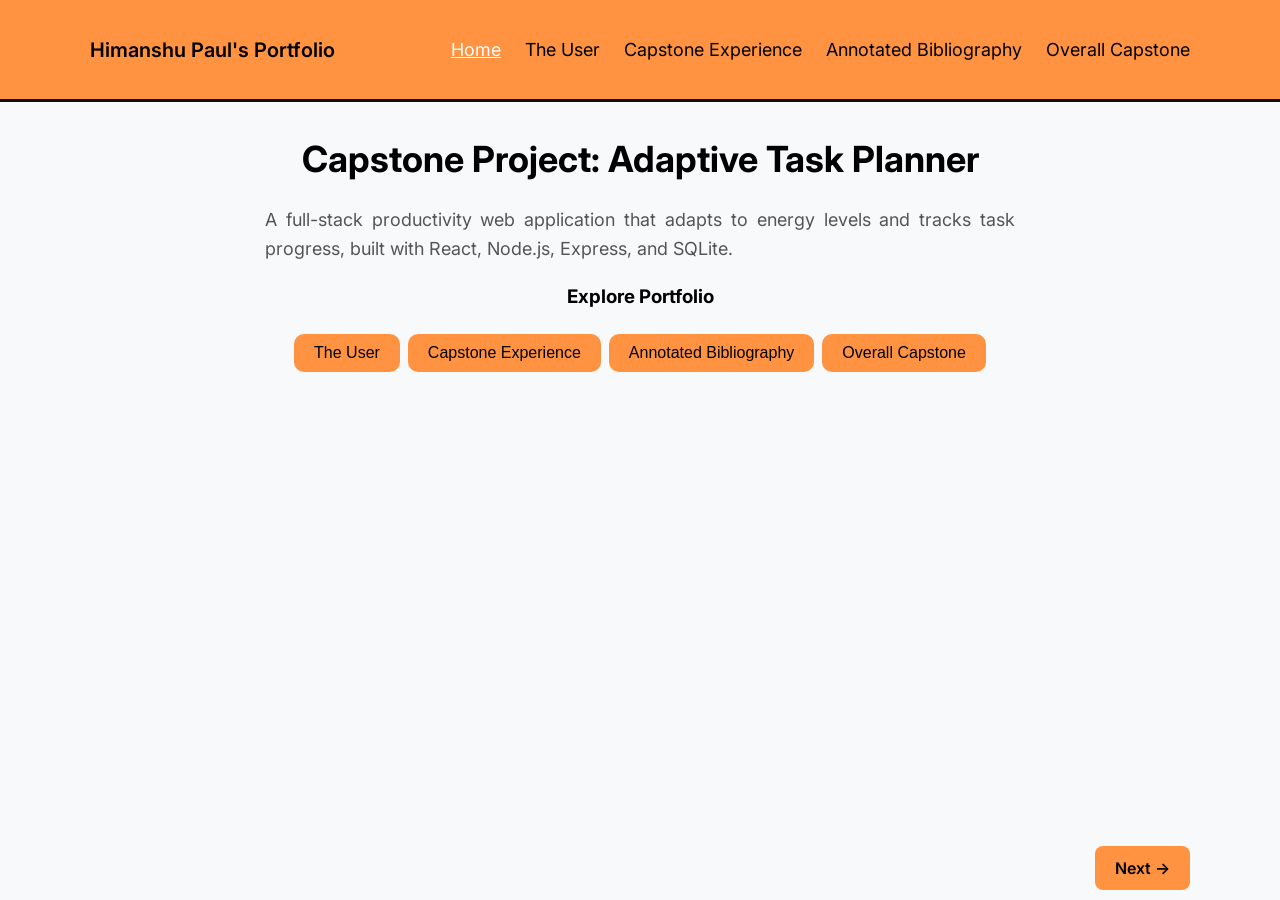
<file: index.html>
<!DOCTYPE html>
<html lang="en">

<head>
    <meta charset="UTF-8" />
    <meta name="viewport" content="width=device-width, initial-scale=1.0" />
    <link href="https://fonts.googleapis.com/css2?family=Inter:wght@400;600;700&display=swap" rel="stylesheet">
    <title>Capstone Portfolio | Himanshu Paul</title>
    <link rel="stylesheet" href="styles.css" />
</head>

<body>
    <header>
        <div class="navigationBar">
            <h1>Himanshu Paul's Portfolio</h1>
            <nav>
                <ul class="nav-links">
                    <li><a href="index.html" class="active">Home</a></li>
                    <li><a href="user.html">The User</a></li>
                    <li><a href="capstone-experience.html">Capstone Experience</a></li>
                    <li><a href="annotated-bibliography.html">Annotated Bibliography</a></li>
                    <li><a href="overall-capstone.html">Overall Capstone</a></li>
                </ul>
            </nav>
        </div>
    </header>

    <div class="container">
        <h2>Capstone Project: Adaptive Task Planner</h2>
        <p>
            A full-stack productivity web application that adapts to energy levels and tracks task progress,
            built with React, Node.js, Express, and SQLite.
        </p>

        <h3>Explore Portfolio</h3>
        <button onclick="window.location.href='user.html'">The User</button>
        <button onclick="window.location.href='capstone-experience.html'">Capstone Experience</button>
        <button onclick="window.location.href='annotated-bibliography.html'">Annotated Bibliography</button>
        <button onclick="window.location.href='overall-capstone.html'">Overall Capstone</button>

    </div>

    <div class="page-nav">
        <div class="page-nav-container">
            <div></div>
            <a href="user.html" class="nav-arrow">Next &#8594;</a>
        </div>
    </div>
</body>

</html>
</file>
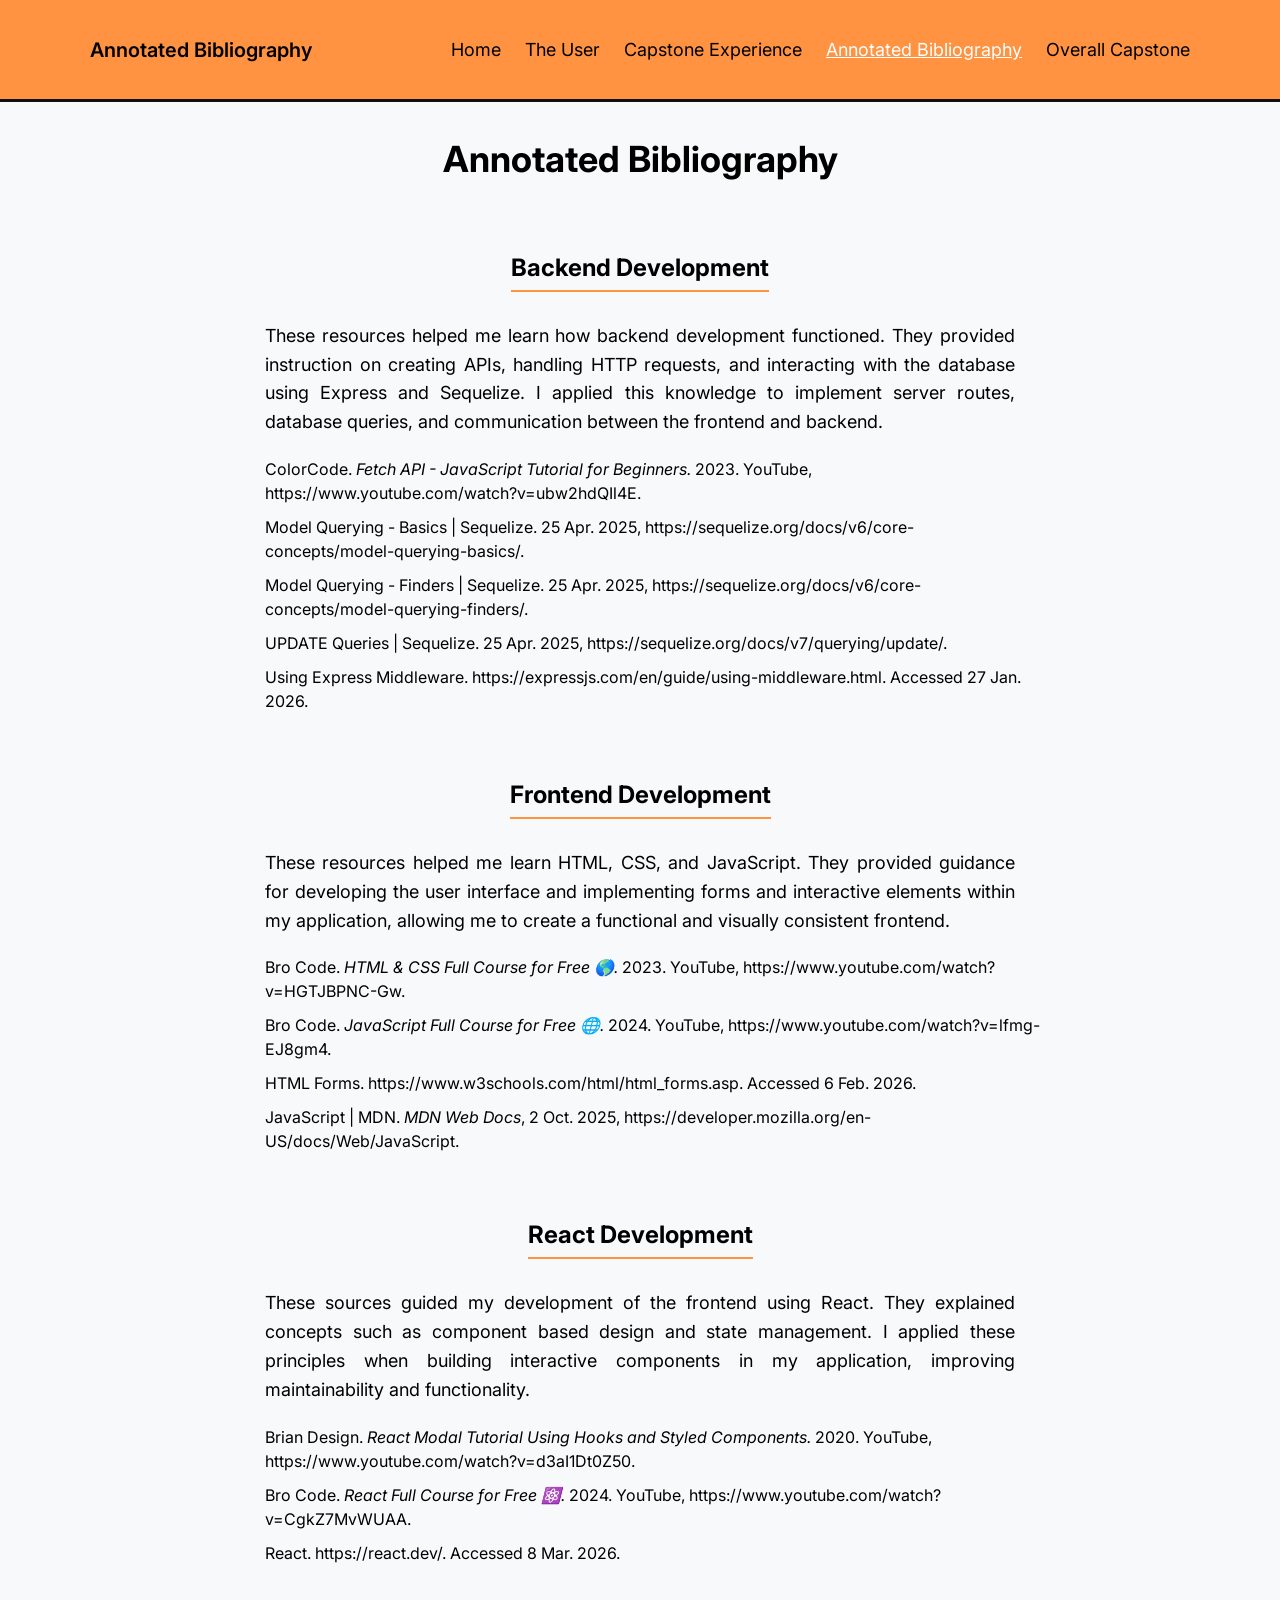
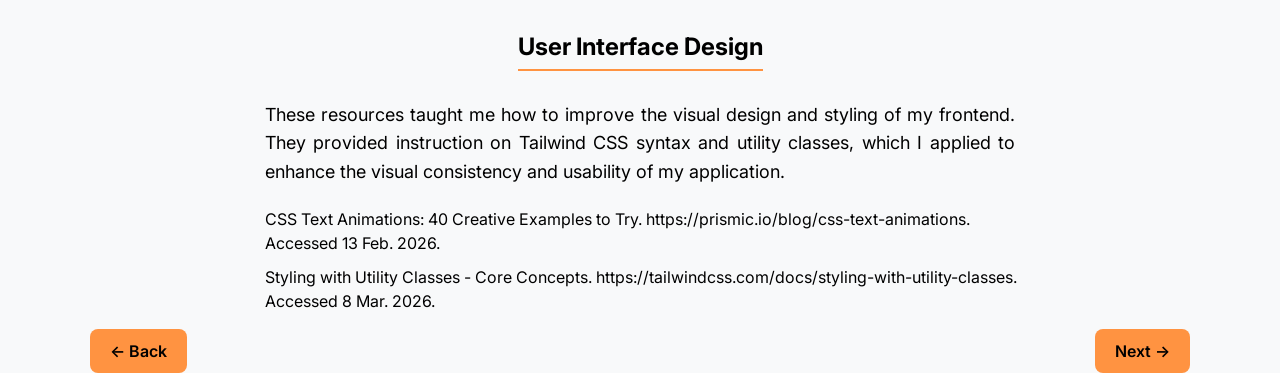
<file: annotated-bibliography.html>
<!DOCTYPE html>
<html lang="en">

<head>
    <meta charset="UTF-8" />
    <meta name="viewport" content="width=device-width, initial-scale=1.0" />
    <link href="https://fonts.googleapis.com/css2?family=Inter:wght@400;600;700&display=swap" rel="stylesheet">
    <title>Capstone Portfolio | Himanshu Paul</title>
    <link rel="stylesheet" href="styles.css" />
</head>

<body>
    <header>
        <div class="navigationBar">
            <h1>Annotated Bibliography</h1>
            <nav>
                <ul class="nav-links">
                    <li><a href="index.html">Home</a></li>
                    <li><a href="user.html">The User</a></li>
                    <li><a href="capstone-experience.html">Capstone Experience</a></li>
                    <li><a href="annotated-bibliography.html" class="active">Annotated Bibliography</a></li>
                    <li><a href="overall-capstone.html">Overall Capstone</a></li>
                </ul>
            </nav>
        </div>
    </header>

    <div class="container">
        <h2>Annotated Bibliography</h2>

        <!-- Backend Development -->
        <section class="theme">
            <h3>Backend Development</h3>

            <p class="annotation">
                These resources helped me learn how backend development functioned. They provided instruction on
                creating APIs, handling HTTP requests, and interacting with the database using Express and Sequelize. I
                applied this knowledge to implement server routes, database queries, and communication between the
                frontend and backend.
            </p>

            <ul class="sources">
                <li>ColorCode. <i>Fetch API - JavaScript Tutorial for Beginners.</i> 2023. YouTube,
                    https://www.youtube.com/watch?v=ubw2hdQIl4E.</li>
                <li>Model Querying - Basics | Sequelize. 25 Apr. 2025,
                    https://sequelize.org/docs/v6/core-concepts/model-querying-basics/.</li>
                <li>Model Querying - Finders | Sequelize. 25 Apr. 2025,
                    https://sequelize.org/docs/v6/core-concepts/model-querying-finders/.</li>
                <li>UPDATE Queries | Sequelize. 25 Apr. 2025, https://sequelize.org/docs/v7/querying/update/.</li>
                <li>Using Express Middleware. https://expressjs.com/en/guide/using-middleware.html. Accessed 27 Jan.
                    2026.</li>
            </ul>
        </section>

        <!-- Frontend Development -->
        <section class="theme">
            <h3>Frontend Development</h3>

            <p class="annotation">
                These resources helped me learn HTML, CSS, and JavaScript. They provided guidance for developing the
                user interface and implementing forms and interactive elements within my application, allowing me to
                create a functional and visually consistent frontend.
            </p>

            <ul class="sources">
                <li>Bro Code. <i>HTML &amp; CSS Full Course for Free 🌎.</i> 2023. YouTube,
                    https://www.youtube.com/watch?v=HGTJBPNC-Gw.</li>
                <li>Bro Code. <i>JavaScript Full Course for Free 🌐.</i> 2024. YouTube,
                    https://www.youtube.com/watch?v=lfmg-EJ8gm4.</li>
                <li>HTML Forms. https://www.w3schools.com/html/html_forms.asp. Accessed 6 Feb. 2026.</li>
                <li>JavaScript | MDN. <i>MDN Web Docs</i>, 2 Oct. 2025,
                    https://developer.mozilla.org/en-US/docs/Web/JavaScript.</li>
            </ul>
        </section>

        <!-- React Development -->
        <section class="theme">
            <h3>React Development</h3>

            <p class="annotation">
                These sources guided my development of the frontend using React. They explained concepts such as
                component based design and state management. I applied these principles when building interactive
                components in my application, improving maintainability and functionality.
            </p>

            <ul class="sources">
                <li>Brian Design. <i>React Modal Tutorial Using Hooks and Styled Components.</i> 2020. YouTube,
                    https://www.youtube.com/watch?v=d3aI1Dt0Z50.</li>
                <li>Bro Code. <i>React Full Course for Free ⚛️.</i> 2024. YouTube,
                    https://www.youtube.com/watch?v=CgkZ7MvWUAA.</li>
                <li>React. https://react.dev/. Accessed 8 Mar. 2026.</li>
            </ul>
        </section>

        <!-- User Interface Design -->
        <section class="theme">
            <h3>User Interface Design</h3>

            <p class="annotation">
                These resources taught me how to improve the visual design and styling of my frontend. They provided
                instruction on Tailwind CSS syntax and utility classes, which I applied to enhance the visual
                consistency and usability of my application.
            </p>

            <ul class="sources">
                <li>CSS Text Animations: 40 Creative Examples to Try. https://prismic.io/blog/css-text-animations.
                    Accessed 13 Feb. 2026.</li>
                <li>Styling with Utility Classes - Core Concepts.
                    https://tailwindcss.com/docs/styling-with-utility-classes. Accessed 8 Mar. 2026.</li>
            </ul>
        </section>
    </div>

    <!-- Page Navigation -->
    <div class="page-nav-container">
        <a href="capstone-experience.html" class="nav-arrow">&#8592; Back</a>
        <a href="overall-capstone.html" class="nav-arrow">Next &#8594;</a>
    </div>
</body>

</html>
</file>
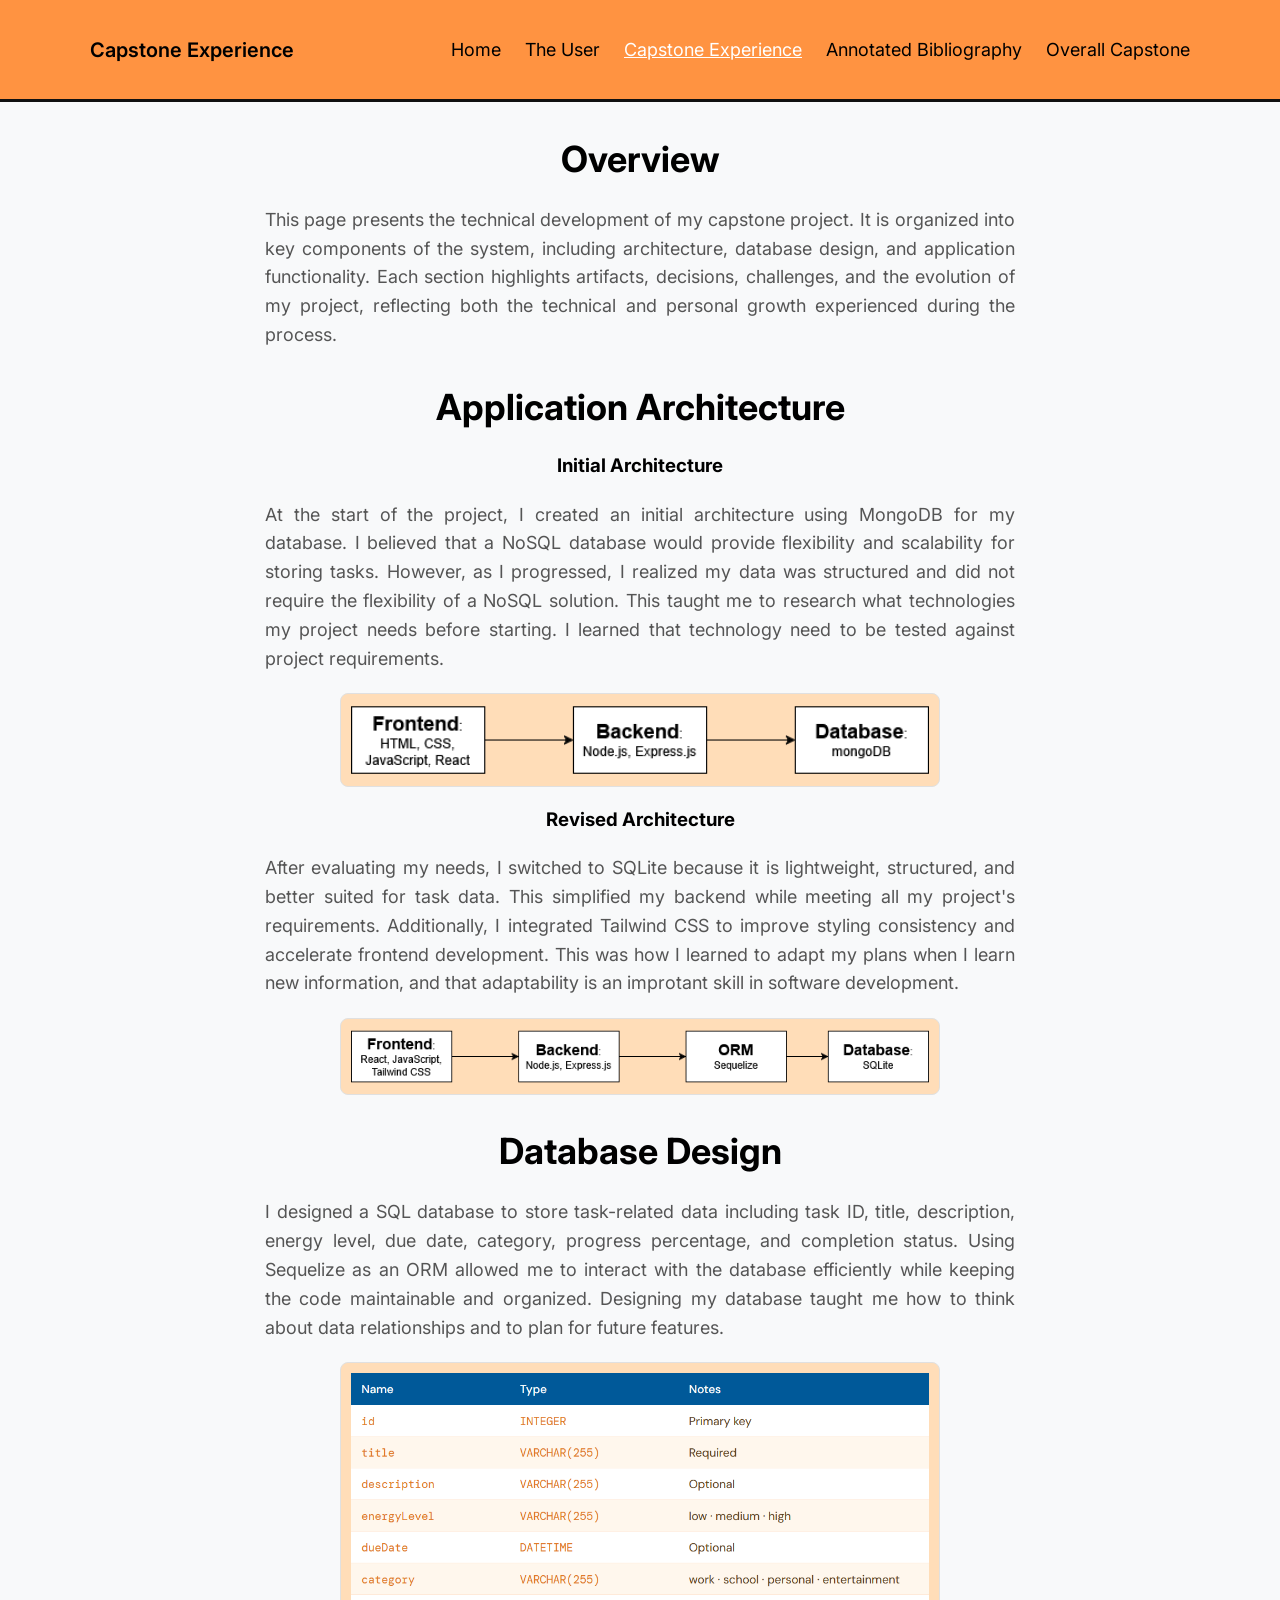
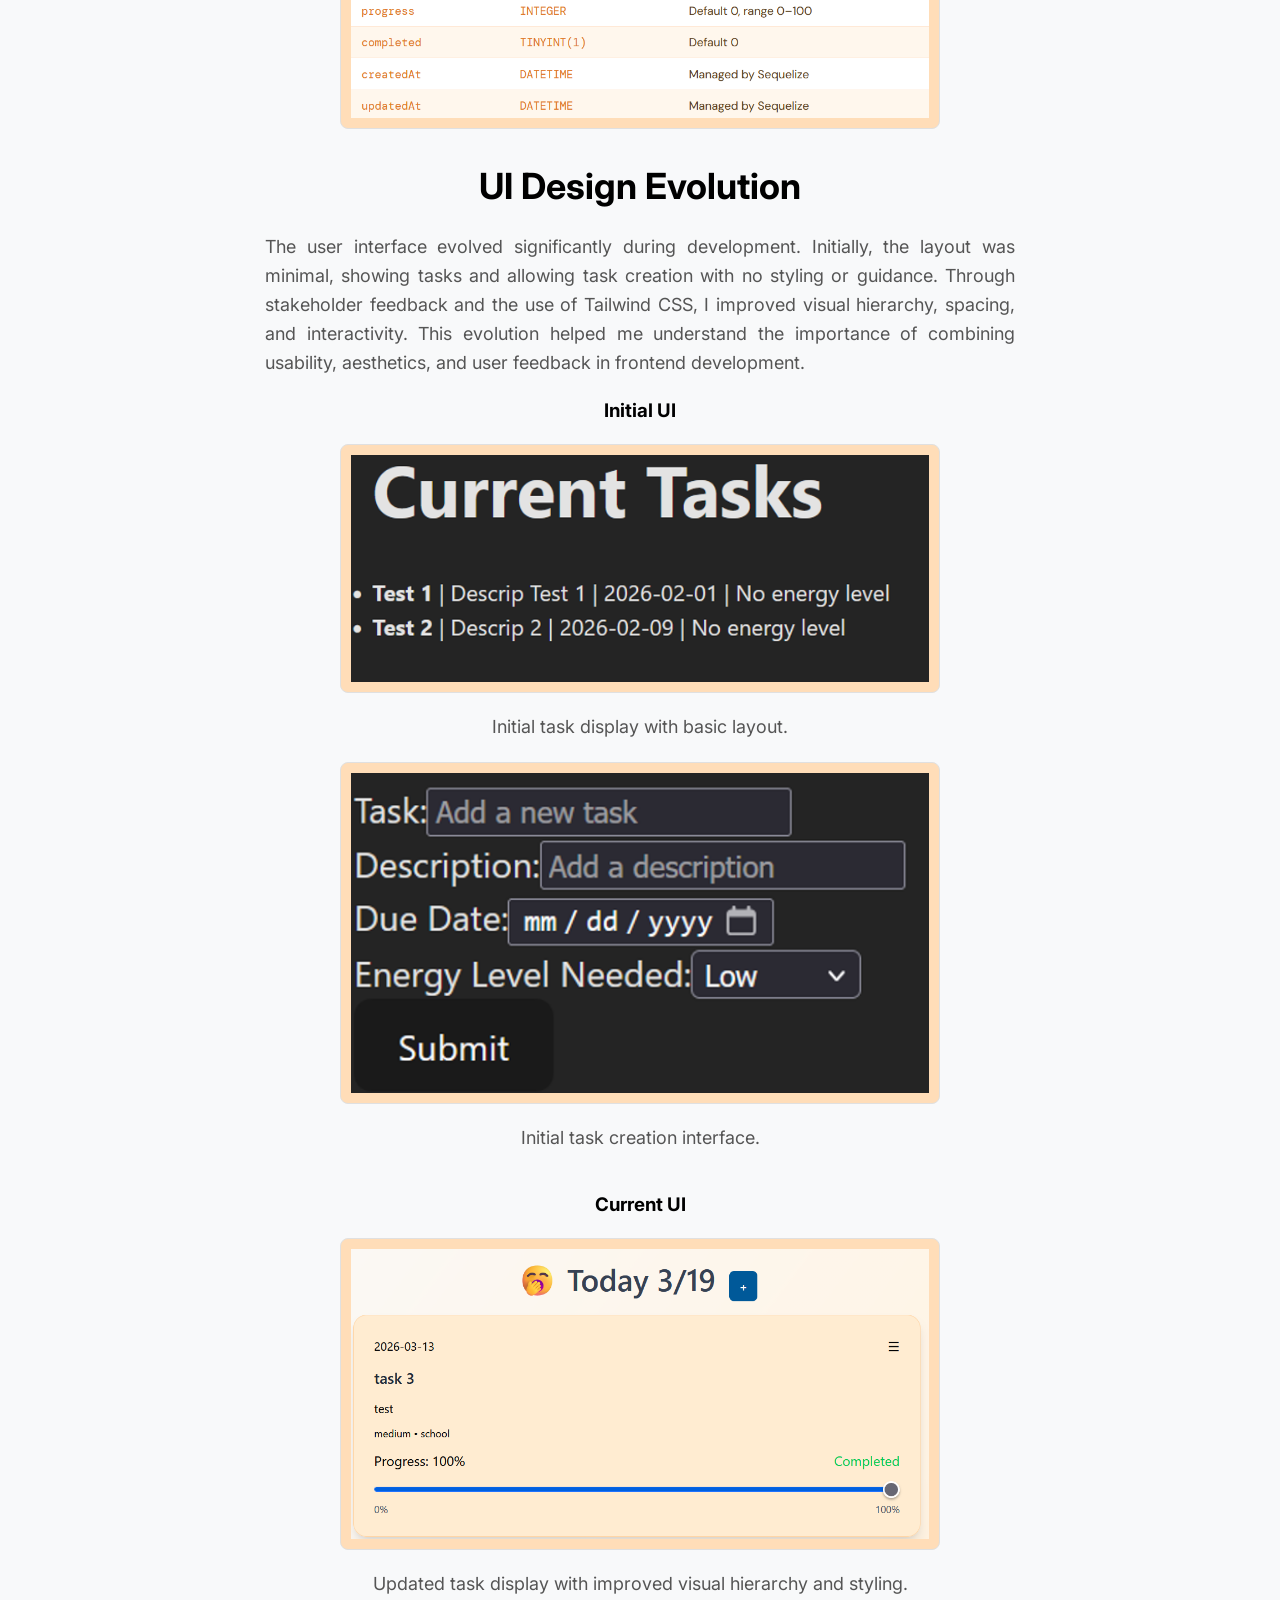
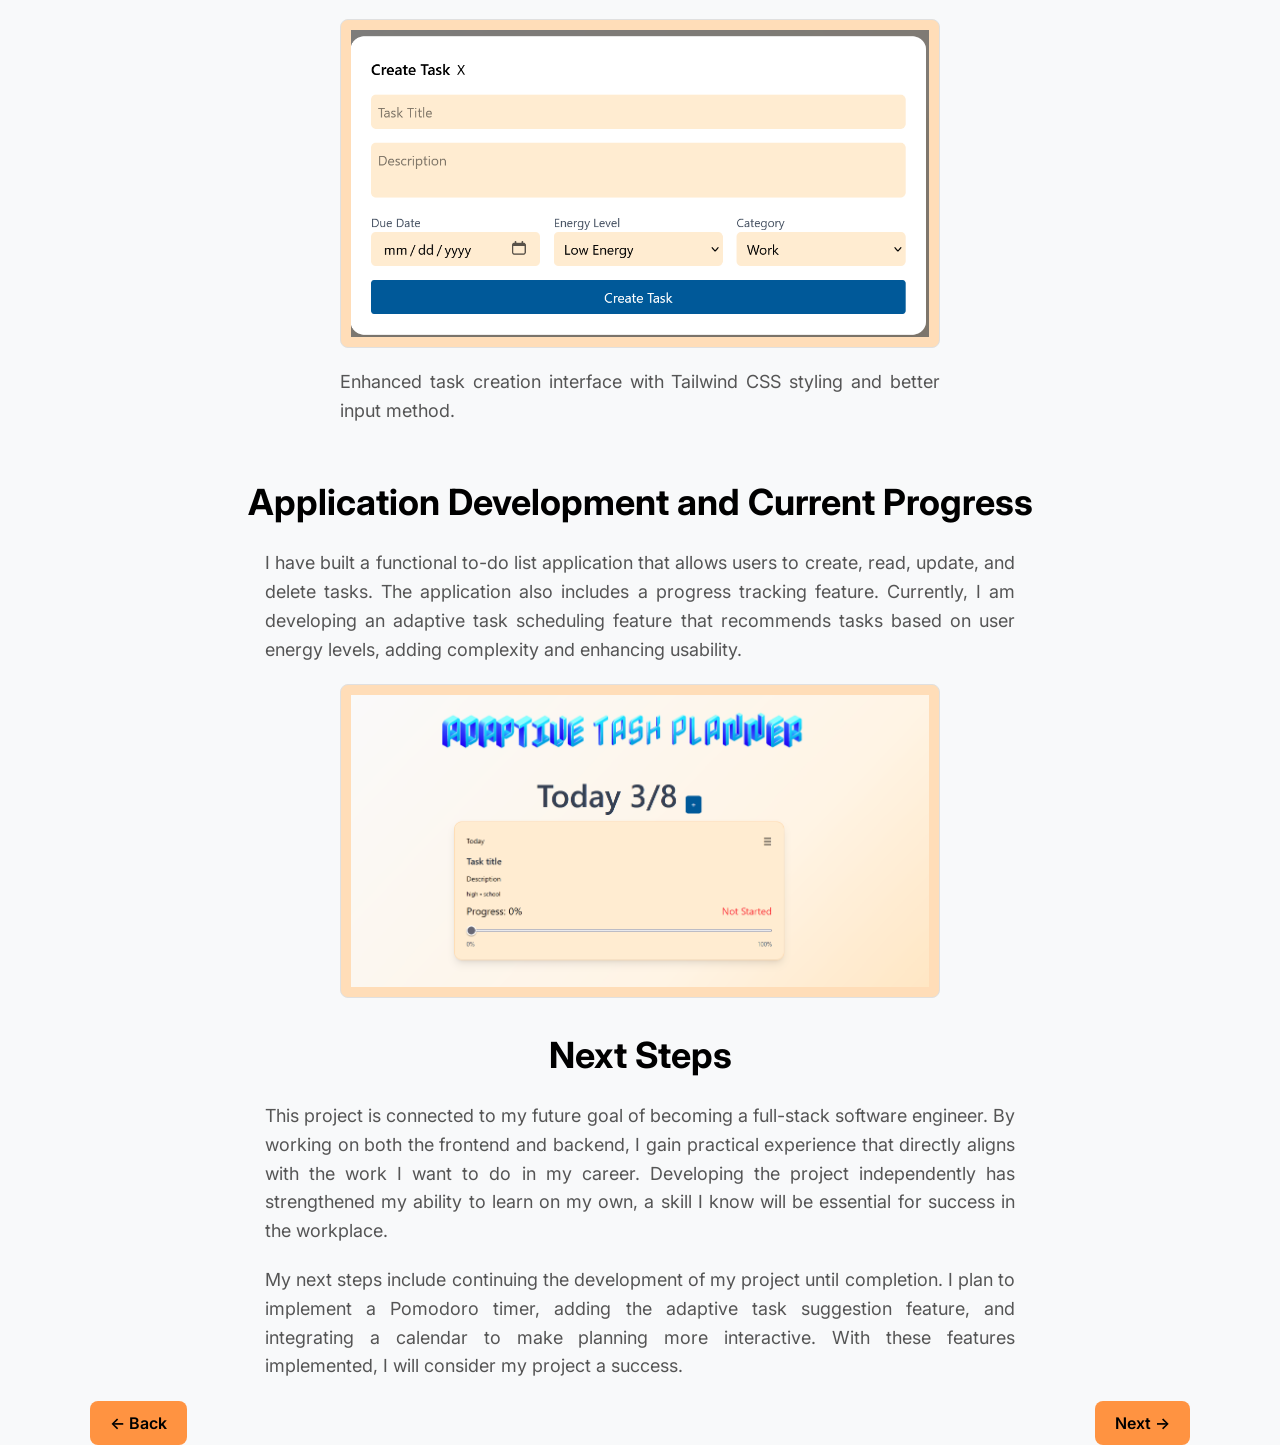
<file: capstone-experience.html>
<!DOCTYPE html>
<html lang="en">

<head>
    <meta charset="UTF-8" />
    <meta name="viewport" content="width=device-width, initial-scale=1.0" />
    <link href="https://fonts.googleapis.com/css2?family=Inter:wght@400;600;700&display=swap" rel="stylesheet">
    <title>Capstone Portfolio | Himanshu Paul</title>
    <link rel="stylesheet" href="styles.css" />
</head>

<body>
    <header>
        <div class="navigationBar">
            <h1>Capstone Experience</h1>
            <nav>
                <ul class="nav-links">
                    <li><a href="index.html">Home</a></li>
                    <li><a href="user.html">The User</a></li>
                    <li><a href="capstone-experience.html" class="active">Capstone Experience</a></li>
                    <li><a href="annotated-bibliography.html">Annotated Bibliography</a></li>
                    <li><a href="overall-capstone.html">Overall Capstone</a></li>
                </ul>
            </nav>
        </div>
    </header>

    <div class="container">
        <!-- Overview -->
        <h2>Overview</h2>
        <p>
            This page presents the technical development of my capstone project. It is organized into key components of
            the system,
            including architecture, database design, and application functionality. Each section highlights artifacts,
            decisions,
            challenges, and the evolution of my project, reflecting both the technical and personal growth experienced
            during the process.
        </p>

        <!-- Application Architecture -->
        <h2>Application Architecture</h2>

        <h3>Initial Architecture</h3>
        <p>
            At the start of the project, I created an initial architecture using MongoDB for my database. I believed
            that a NoSQL
            database would provide flexibility and scalability for storing tasks. However, as I progressed, I realized
            my data was
            structured and did not require the flexibility of a NoSQL solution. This taught me to research what
            technologies my project
            needs before starting. I learned that technology need to be tested against project requirements.
        </p>
        <div class="diagram">
            <img src="images/initialDiagram.png" alt="Initial architecture diagram">
        </div>

        <h3>Revised Architecture</h3>
        <p>
            After evaluating my needs, I switched to SQLite because it is lightweight, structured, and better suited for
            task data.
            This simplified my backend while meeting all my project's requirements. Additionally, I integrated Tailwind
            CSS to
            improve styling consistency and accelerate frontend development. This was how I learned to adapt my plans
            when I learn new
            information, and that adaptability is an improtant skill in software development.
        </p>
        <div class="diagram">
            <img src="images/updatedDiagram.png" alt="Current architecture diagram">
        </div>

        <!-- Database Design -->
        <h2>Database Design</h2>
        <p>
            I designed a SQL database to store task-related data including task ID, title, description, energy level,
            due date,
            category, progress percentage, and completion status. Using Sequelize as an ORM allowed me to interact with
            the database
            efficiently while keeping the code maintainable and organized. Designing my database taught me how to think
            about data relationships and to plan for future features.
        </p>
        <div class="diagram">
            <img src="images/databaseDesign.png" alt="Database design diagram">
        </div>

      <h2>UI Design Evolution</h2>

<p>
    The user interface evolved significantly during development. Initially, the layout was minimal, showing tasks and allowing task creation with no styling or guidance. Through stakeholder feedback and the use of Tailwind CSS, I improved visual hierarchy, spacing, and interactivity. This evolution helped me understand the importance of combining usability, aesthetics, and user feedback in frontend development.
</p>

<h3>Initial UI</h3>
<div class="diagram-group">
    <div class="diagram">
        <img src="images/ui-initial-tasks.png" alt="Initial UI showing task display">
        <p>Initial task display with basic layout.</p>
    </div>
    <div class="diagram">
        <img src="images/ui-initial-addtask.png" alt="Initial UI showing adding a task">
        <p>Initial task creation interface.</p>
    </div>
</div>

<h3>Current UI</h3>
<div class="diagram-group">
    <div class="diagram">
        <img src="images/ui-current-tasks.png" alt="Current UI showing task display">
        <p>Updated task display with improved visual hierarchy and styling.</p>
    </div>
    <div class="diagram">
        <img src="images/ui-current-addtask.png" alt="Current UI showing adding a task">
        <p>Enhanced task creation interface with Tailwind CSS styling and better input method.</p>
    </div>
</div>

        <!-- Current Progress -->
        <h2>Application Development and Current Progress</h2>
        <p>
            I have built a functional to-do list application that allows users to create, read, update, and delete
            tasks.
            The application also includes a progress tracking feature. Currently, I am developing an adaptive task
            scheduling
            feature that recommends tasks based on user energy levels, adding complexity and enhancing usability.
        </p>
        <div class="diagram">
            <img src="images/projectCurrent.png" alt="Current progress diagram">
        </div>

        <h2>Next Steps</h2>
        <p> This project is  connected to my future goal of becoming a full-stack software engineer. By working
            on both the frontend and backend, I gain practical experience that directly aligns with the work I want to
            do in my career. Developing the project independently has strengthened my ability to learn on my own, a
            skill I know will be essential for success in the workplace.</p>
        <p> My next steps include continuing the development of my project until completion. I plan to implement a
            Pomodoro timer, adding the adaptive task suggestion feature, and integrating a calendar to make planning
            more interactive. With these features implemented, I will consider my project a success. </p>
    </div>

    <!-- Page Navigation -->
    <div class="page-nav-container">
        <a href="user.html" class="nav-arrow">&#8592; Back</a>
        <a href="annotated-bibliography.html" class="nav-arrow">Next &#8594;</a>
    </div>
</body>

</html>
</file>
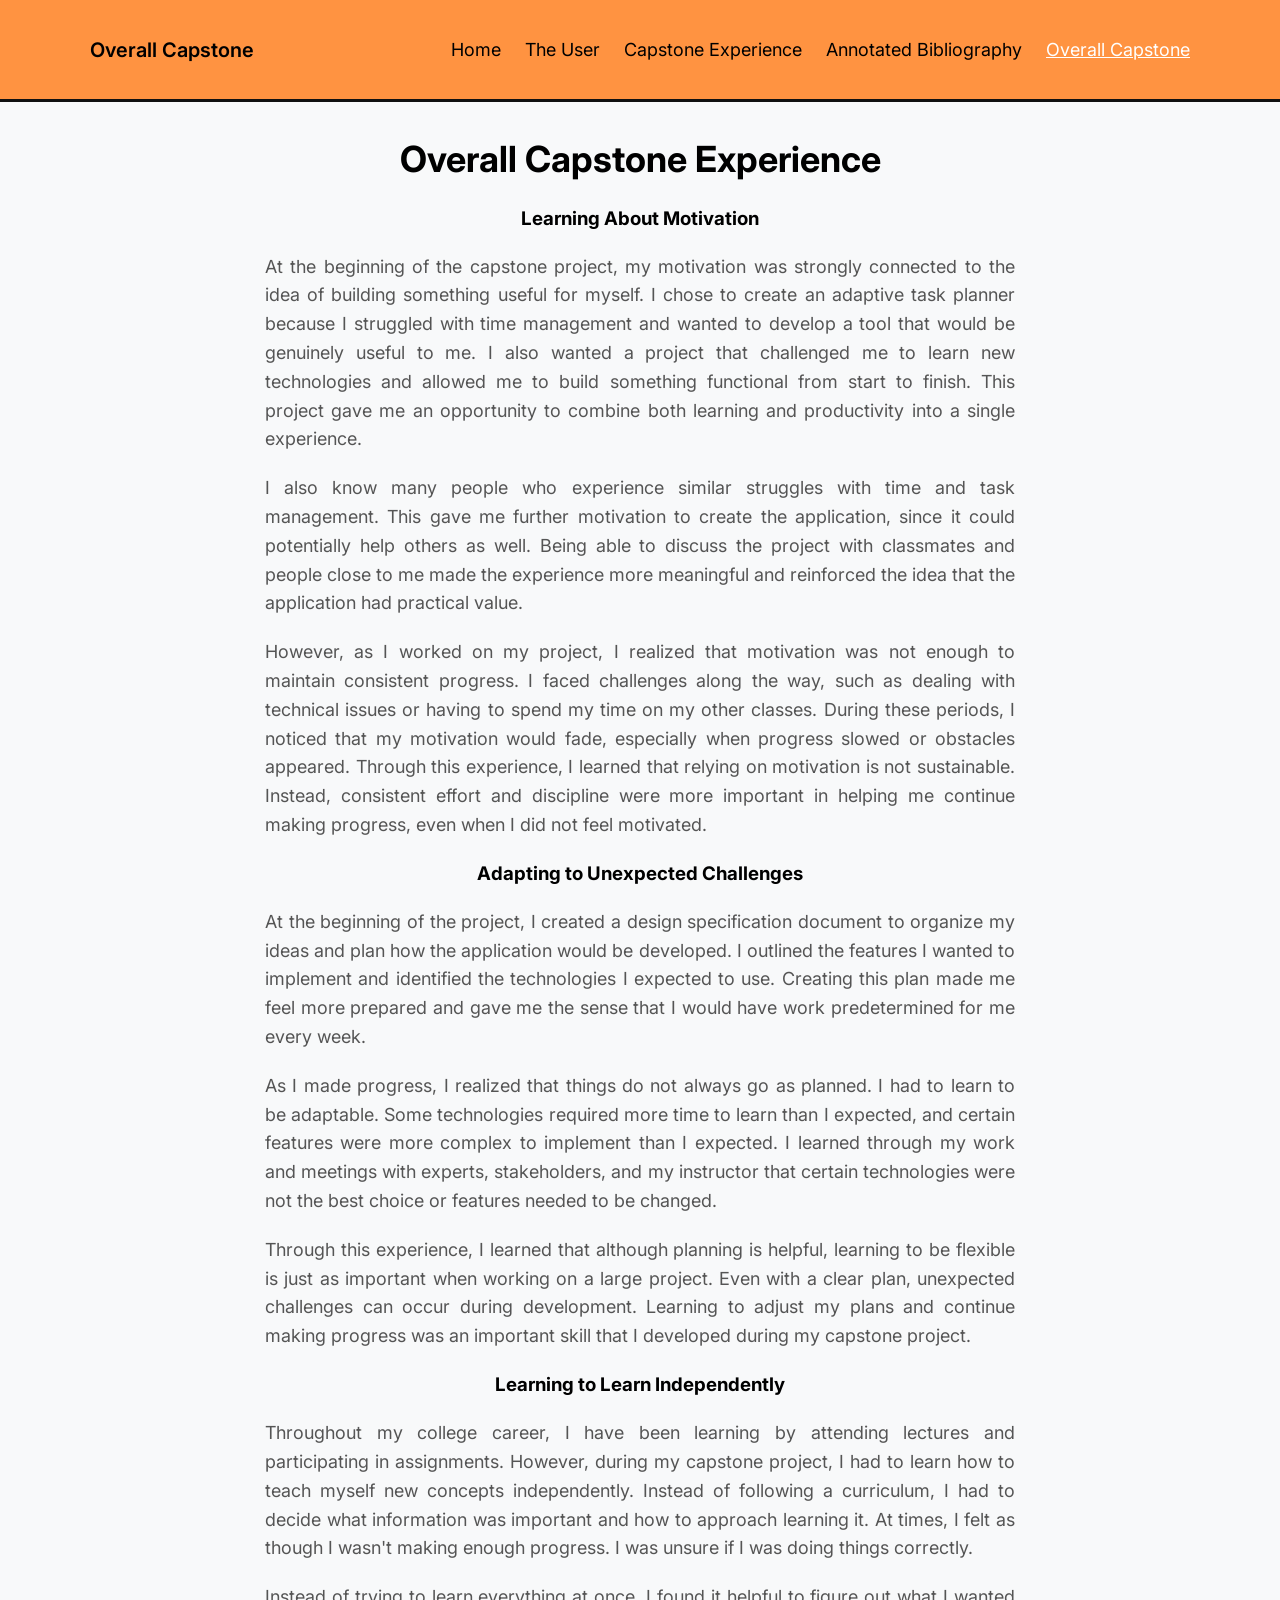
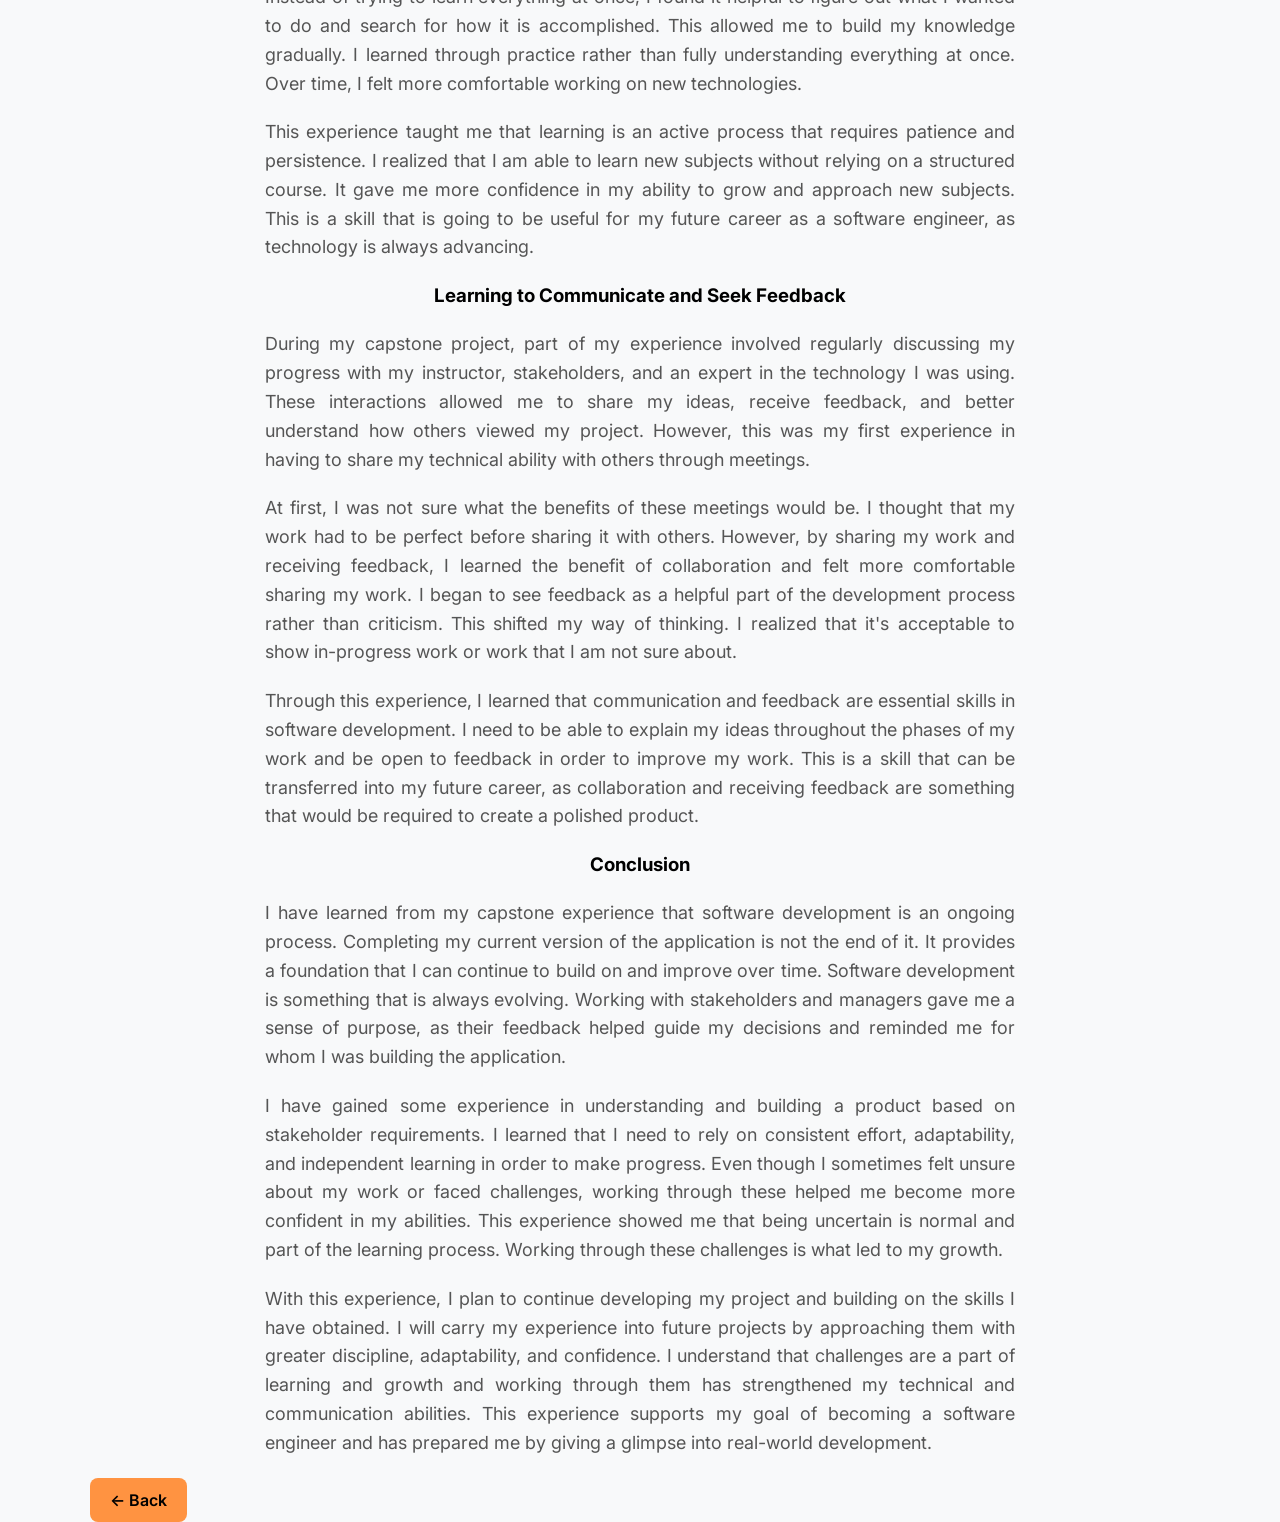
<file: overall-capstone.html>
<!DOCTYPE html>
<html lang="en">

<head>
    <meta charset="UTF-8" />
    <meta name="viewport" content="width=device-width, initial-scale=1.0" />
    <link href="https://fonts.googleapis.com/css2?family=Inter:wght@400;600;700&display=swap" rel="stylesheet">
    <title>Capstone Portfolio | Himanshu Paul</title>
    <link rel="stylesheet" href="styles.css" />
</head>

<body>
    <header>
        <div class="navigationBar">
            <h1>Overall Capstone</h1>
            <nav>
                <ul class="nav-links">
                    <li><a href="index.html">Home</a></li>
                    <li><a href="user.html">The User</a></li>
                    <li><a href="capstone-experience.html">Capstone Experience</a></li>
                    <li><a href="annotated-bibliography.html">Annotated Bibliography</a></li>
                    <li><a href="overall-capstone.html" class="active">Overall Capstone</a></li>
                </ul>
            </nav>
        </div>
    </header>

    <div class="container">
        <h2>Overall Capstone Experience</h2>

        <h3>Learning About Motivation</h3>
        <p>At the beginning of the capstone project, my motivation was strongly connected to the idea of building
            something useful for myself. I chose to create an adaptive task planner because I struggled with time
            management and wanted to develop a tool that would be genuinely useful to me. I also wanted a project that
            challenged me to learn new technologies and allowed me to build something functional from start to finish.
            This project gave me an opportunity to combine both learning and productivity into a single experience.
        </p>
        <p>
            I also know many people who experience similar struggles with time and task management. This gave me further
            motivation to create the application, since it could potentially help others as well. Being able to discuss
            the project with classmates and people close to me made the experience more meaningful and reinforced the
            idea that the application had practical value.

        </p>
        <p>
            However, as I worked on my project, I realized that motivation was not enough to maintain consistent
            progress. I faced challenges along the way, such as dealing with technical issues or having to spend my time
            on my other classes. During these periods,
            I noticed that my motivation would fade, especially when progress slowed or obstacles appeared. Through this
            experience, I learned that relying on motivation is not sustainable. Instead, consistent effort
            and discipline were more important in helping me continue making progress, even when I did not feel
            motivated.
        </p>

        <h3>Adapting to Unexpected Challenges</h3>
        <p>
            At the beginning of the project, I created a design specification document to organize my ideas and plan how
            the application would be developed. I outlined the features I wanted to implement and identified the
            technologies I expected to use. Creating this plan made me feel more prepared and gave me the sense that I
            would have work predetermined for me every week.

        </p>
        <p>
            As I made progress, I realized that things do not always go as planned. I had to learn to be adaptable. Some
            technologies required more time to learn than I expected, and certain features were more complex to
            implement than I expected. I learned through my work and meetings with experts, stakeholders, and my
            instructor that certain technologies were not the best choice or features needed to be changed.
        </p>
        <p>
            Through this experience, I learned that although planning is helpful, learning to be flexible is just as
            important when working on a large project. Even with a clear plan, unexpected challenges can occur during
            development. Learning to adjust my plans and continue making progress was an important skill that I
            developed during my capstone project.

        </p>

        <h3>Learning to Learn Independently</h3>
        <p>
            Throughout my college career, I have been learning by attending lectures and participating in assignments.
            However, during my capstone project, I had to learn how to teach myself new concepts independently. Instead
            of following a curriculum, I had to decide what information was important and how to approach learning it.
            At times, I felt as though I wasn't making enough progress. I was unsure if I was doing things correctly.
        </p>

        <p>
            Instead of trying to learn everything at once, I found it helpful to figure out what I wanted to do and
            search for how it is accomplished. This allowed me to build my knowledge gradually. I learned through
            practice rather than fully understanding everything at once. Over time, I felt more comfortable working on
            new technologies.

        </p>

        <p>
            This experience taught me that learning is an active process that requires patience and persistence. I
            realized that I am able to learn new subjects without relying on a structured course. It gave me more
            confidence in my ability to grow and approach new subjects. This is a skill that is going to be useful for
            my future career as a software engineer, as technology is always advancing.
        </p>

        <h3>Learning to Communicate and Seek Feedback
        </h3>
        <p>
            During my capstone project, part of my experience involved regularly discussing my progress with my
            instructor, stakeholders, and an expert in the technology I was using. These interactions allowed me to
            share my ideas, receive feedback, and better understand how others viewed my project. However, this was my
            first experience in having to share my technical ability with others through meetings.
        </p>

        <p>
            At first, I was not sure what the benefits of these meetings would be. I thought that my work had to be
            perfect before sharing it with others. However, by sharing my work and receiving feedback, I learned the
            benefit of collaboration and felt more comfortable sharing my work. I began to see feedback as a helpful
            part of the development process rather than criticism. This shifted my way of thinking. I realized that it's
            acceptable to show in-progress work or work that I am not sure about.
        </p>

        <p>
            Through this experience, I learned that communication and feedback are essential skills in software
            development. I need to be able to explain my ideas throughout the phases of my work and be open to feedback
            in order to improve my work. This is a skill that can be transferred into my future career, as collaboration
            and receiving feedback are something that would be required to create a polished product.
        </p>


        <h3>Conclusion</h3>
        <p>
            I have learned from my capstone experience that software development is an ongoing process. Completing my
            current version of the application is not the end of it. It provides a foundation that I can continue to
            build on and improve over time. Software development is something that is always evolving. Working with
            stakeholders and
            managers gave me a sense of purpose, as their feedback helped guide my decisions and reminded me for whom I
            was building the application.

        </p>
        <p>
            I have gained some experience in understanding and building a product based on stakeholder requirements. I
            learned that I need to rely on consistent effort, adaptability, and independent learning in order to make
            progress. Even though I sometimes felt unsure about my work or faced challenges, working through these
            helped me become more confident in my abilities. This experience showed me that being uncertain is normal
            and part of the learning process. Working through these challenges is what led to my growth.
        </p>

        <p>

            With this experience, I plan to continue developing my project and building on the skills I have obtained. I
            will carry my experience into future projects by approaching them with greater discipline, adaptability, and
            confidence. I understand that challenges are a part of learning and growth and working through them has
            strengthened my technical and communication abilities. This experience supports my goal of becoming a
            software engineer and has prepared me by giving a glimpse into real-world development.

        </p>

    </div>

    <div class="page-nav-container">
        <a href="annotated-bibliography.html" class="nav-arrow">&#8592; Back</a>
    </div>
</body>

</html>
</file>
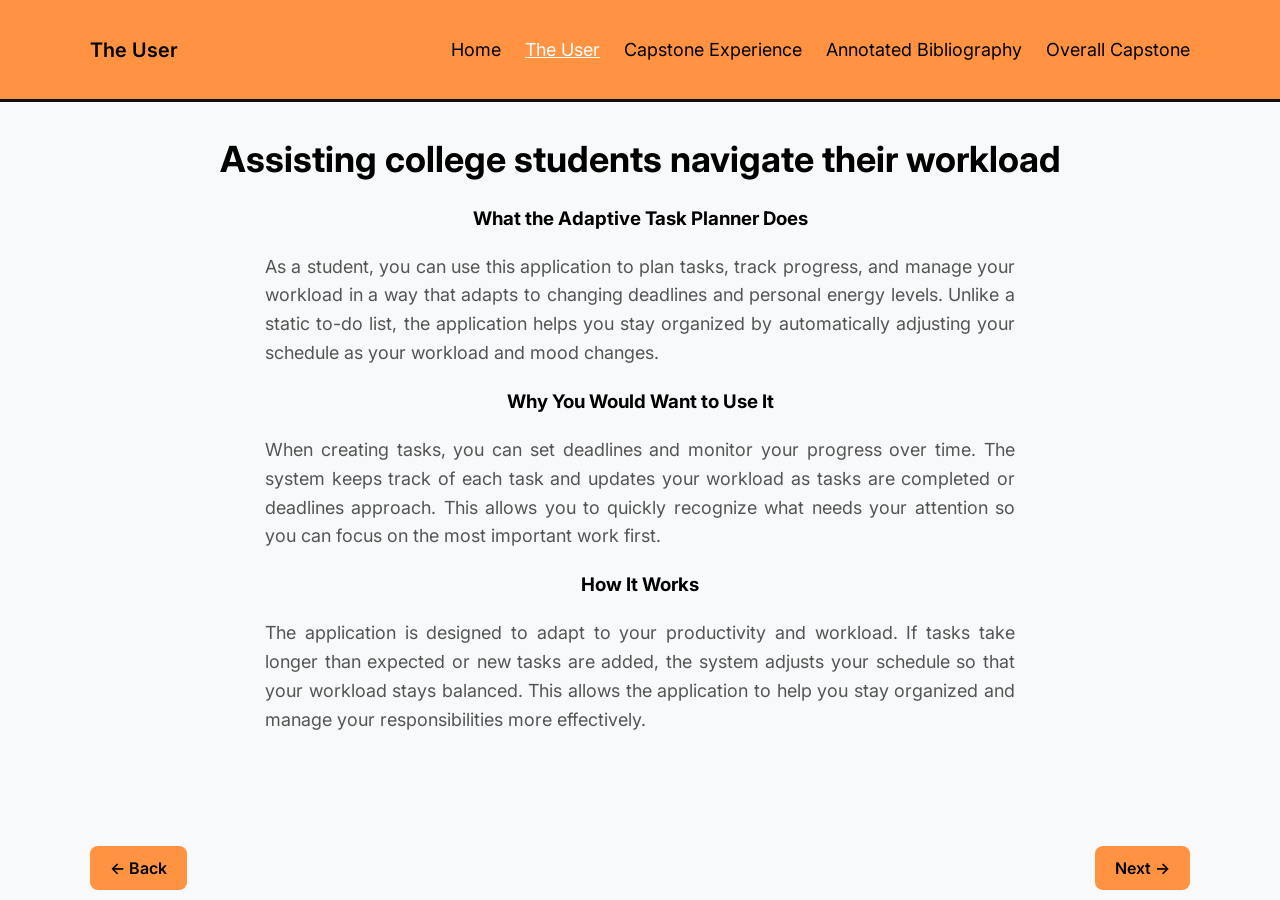
<file: user.html>
<!DOCTYPE html>
<html lang="en">

<head>
    <meta charset="UTF-8" />
    <meta name="viewport" content="width=device-width, initial-scale=1.0" />
    <link href="https://fonts.googleapis.com/css2?family=Inter:wght@400;600;700&display=swap" rel="stylesheet">
    <title>Capstone Portfolio | Himanshu Paul</title>
    <link rel="stylesheet" href="styles.css" />
</head>

<body>
    <header>
        <div class="navigationBar">
            <h1>The User</h1>
            <nav>
                <ul class="nav-links">
                    <li><a href="index.html">Home</a></li>
                    <li><a href="user.html" class="active">The User</a></li>
                    <li><a href="capstone-experience.html">Capstone Experience</a></li>
                    <li><a href="annotated-bibliography.html">Annotated Bibliography</a></li>
                    <li><a href="overall-capstone.html">Overall Capstone</a></li>
                </ul>
            </nav>
        </div>
    </header>


    <div class="container">
        <h2>Assisting college students navigate their workload</h2>

        <h3>What the Adaptive Task Planner Does</h3>
        <p>
            As a student, you can use this application to plan tasks, track progress, and manage your workload in a way
            that adapts to changing deadlines and personal energy levels. Unlike a static to-do list, the application
            helps you stay organized by automatically adjusting your schedule as your workload and mood changes.
        </p>

        <h3>Why You Would Want to Use It</h3>
        <p>
            When creating tasks, you can set deadlines and monitor your progress over time. The system
            keeps track of each task and updates your workload as tasks are completed or deadlines approach. This allows
            you to quickly recognize what needs your attention so you can focus on the most important work first.
        </p>
        <h3>How It Works</h3>
        <p>
            The application is designed to adapt to your productivity and workload. If tasks take longer than expected
            or
            new tasks are added, the system adjusts your schedule so that your workload stays balanced. This allows
            the application to help you stay organized and manage your responsibilities
            more effectively.
        </p>
    </div>
    <div class="page-nav">
    <div class="page-nav-container">
        <a href="index.html" class="nav-arrow">&#8592; Back</a>
        <a href="capstone-experience.html" class="nav-arrow">Next &#8594;</a>
    </div>
</div>
</body>

</html>
</file>
<file: styles.css>
body {
    background-color: #f8f9fa;
    color: #000000;
    line-height: 1.5;
}

html,
body {
    margin: 0;
    padding: 0;
    font-family: 'Inter', sans-serif;
}

.navigationBar {
    max-width: 1100px;
    margin: 0 auto;
    padding: 18px 30px;
    display: flex;
    justify-content: space-between;
    align-items: center;
}

.navigationBar h1 {
    font-size: 20px;
    font-weight: 600;
    margin: 0;
    width: 250px;
    white-space: nowrap; 
    overflow: hidden;
}

.container {
    text-align: center;
}
.container h2 {
    font-size: 36px;
    font-weight: 700;
    margin-bottom: 16px;
}
.container p {
    font-size: 18px;
    color: #555;
    text-align: justify;
    max-width: 750px;
    margin: 20px auto;
    line-height: 1.6;
}

/* Solo diagram container */
.container .diagram {
    width: auto;
    max-width: 600px;      /* smaller max width */
    margin: 0 auto;        /* center horizontally */
    text-align: center;
    display: flex;
    flex-direction: column;
    align-items: center;
}

/* Solo diagram image */
.container .diagram img {
    width: 100%;           /* fills the container width */
    height: auto;          /* keeps aspect ratio */
    max-height: 400px;     /* optional: limit vertical size */
    object-fit: contain;
    background-color: #ffddb8;
    border: 1px solid #e0e0e0;
    border-radius: 8px;
    padding: 10px;
    box-sizing: border-box;
}

.theme {
    margin-top: 40px;
    max-width: 800px;
    margin-left: auto;
    margin-right: auto;
}

.page-nav {
    position: fixed;
    bottom: 0;
    left: 0;
    width: 100%;
    z-index: 1000;
    padding: 10px 0; /* vertical padding */
    /* no background */
}

.page-nav-container {
    max-width: 1100px;      /* same as your .container */
    margin: 0 auto;         /* center horizontally */
    display: flex;
    justify-content: space-between; /* push back/next to edges of container */
    padding: 0 20px;        /* horizontal padding inside container */
}

.nav-arrow {
    text-decoration: none;
    color: #000000;
    background-color: #ff9341; /* button background stays visible */
    padding: 10px 20px;
    border-radius: 8px;
    font-weight: 600;
    transition: background-color 0.3s, color 0.3s;
}

.nav-arrow:hover {
    background-color: #000000;
    color: #ffffff;
}
.theme h3 {
    font-size: 24px;
    margin-bottom: 10px;
    border-bottom: 2px solid #ff9341;
    display: inline-block;
    padding-bottom: 4px;
}

.annotation {
    font-size: 18px;
    color: #444;
    margin-bottom: 15px;
    line-height: 1.6;
}
p.annotation {
    color: rgb(0, 0, 0);
}

.sources {
    list-style-type: none;
    padding-left: 0;
    text-align: left;
}

.sources li {
    text-align: left;
    padding-left: 25px;
    margin-bottom: 10px;
}

.diagram-row {
    display: flex;
    justify-content: space-between;
    gap: 40px;
    margin-top: 20px;
}

.diagram {
    width: 48%;
    text-align: center;
    display: flex;
    flex-direction: column;
    align-items: center;
}

.diagram img {
    width: 100%;
    height: 280px;
    object-fit: contain;
background-color: #ffddb8; 
    border: 1px solid #e0e0e0;
    border-radius: 8px;
    padding: 10px;
    box-sizing: border-box;
}

button {
    background-color: #ff9341;
    border: none;
    color: rgb(0, 0, 0);
    padding: 10px 20px;
    text-align: center;
    text-decoration: none;
    display: inline-block;
    font-size: 16px;
    margin: 4px 2px;
    cursor: pointer;
    border-radius: 10px;
}

button:hover {
    background-color: #000000;
    color: #ffffff;
}


header {
    background: #ff9341;
    border-bottom: 3px solid #111;
}

.nav-links {
    font-size: 18px;
}


nav ul {
    list-style: none;
    display: flex;
    gap: 1.5rem;
}

nav a {
    text-decoration: none;
    color: #000000;
}

nav a:hover {
    color: #ffffff;
}

nav a.active {
    text-decoration: underline;
    color: #ffffff;
}
</file>
